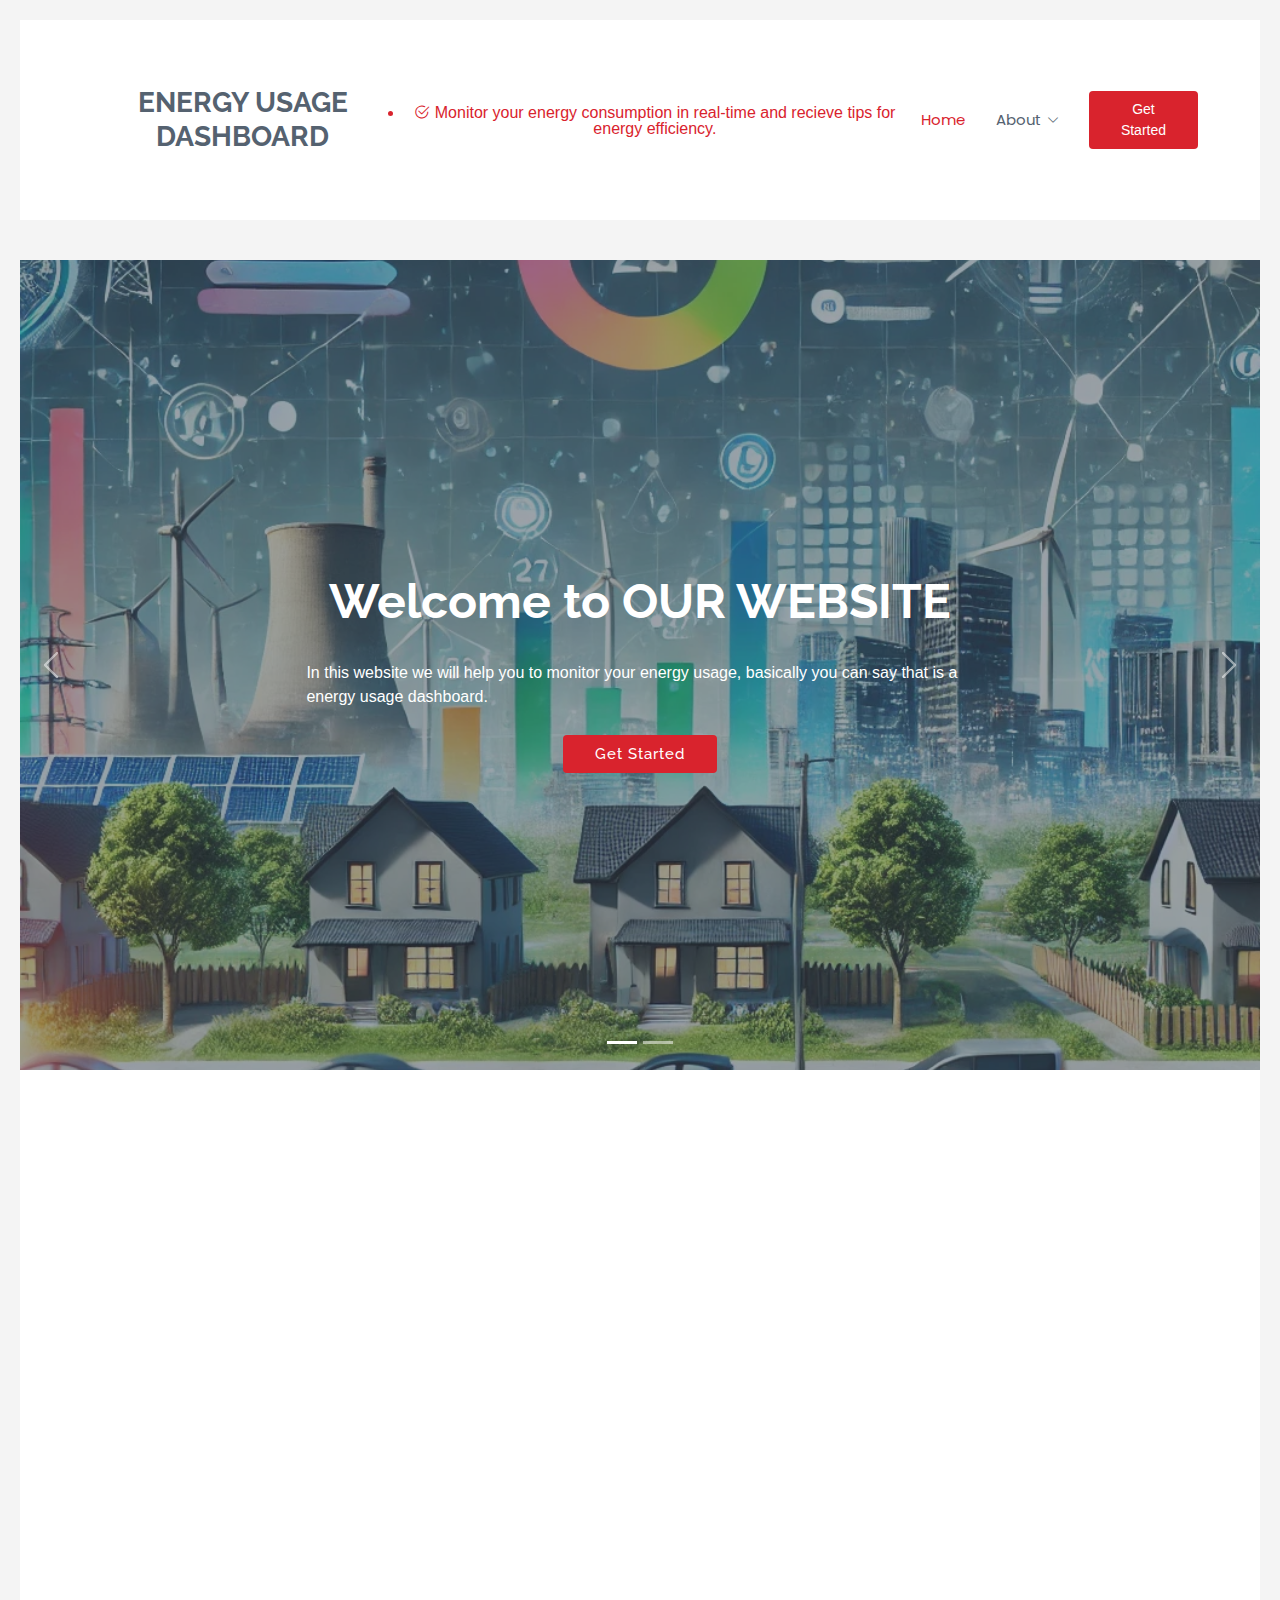
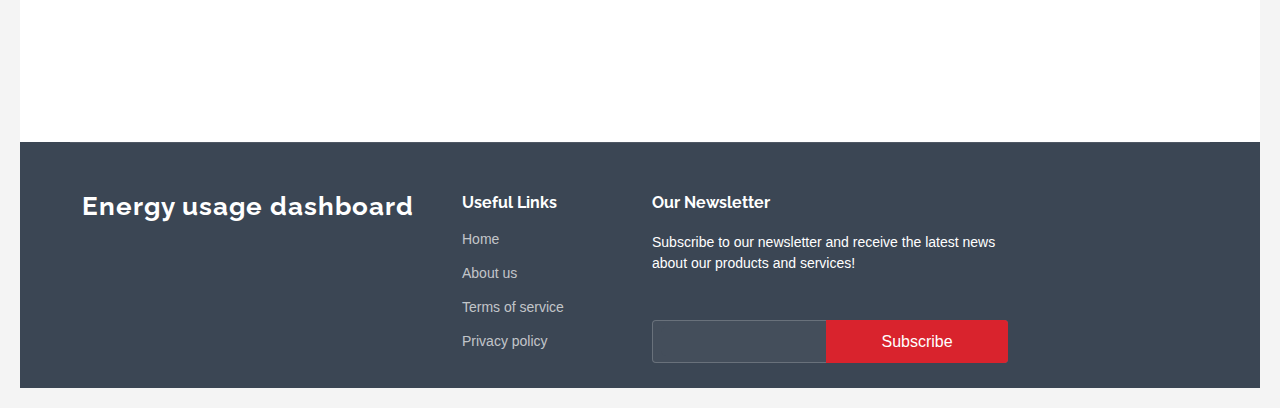
<file: index.html>
<!DOCTYPE html>
<html lang="en">

<head>
  <meta charset="utf-8">
  <meta content="width=device-width, initial-scale=1.0" name="viewport">
  <title>ENERGY USAGE DASHBOARD</title>
  <meta name="description" content="">
  <meta name="keywords" content="">

  <!-- Favicons -->
  <link href="assets/img/favicon.png" rel="icon">
  <link href="assets/img/apple-touch-icon.png" rel="apple-touch-icon">

  <!-- Fonts -->
  <link href="https://fonts.googleapis.com" rel="preconnect">
  <link href="https://fonts.gstatic.com" rel="preconnect" crossorigin>
  <link href="https://fonts.googleapis.com/css2?family=Roboto:ital,wght@0,100;0,300;0,400;0,500;0,700;0,900;1,100;1,300;1,400;1,500;1,700;1,900&family=Poppins:ital,wght@0,100;0,200;0,300;0,400;0,500;0,600;0,700;0,800;0,900;1,100;1,200;1,300;1,400;1,500;1,600;1,700;1,800;1,900&family=Raleway:ital,wght@0,100;0,200;0,300;0,400;0,500;0,600;0,700;0,800;0,900;1,100;1,200;1,300;1,400;1,500;1,600;1,700;1,800;1,900&display=swap" rel="stylesheet">

  <!-- Vendor CSS Files -->
  <link href="assets/vendor/bootstrap/css/bootstrap.min.css" rel="stylesheet">
  <link href="assets/vendor/bootstrap-icons/bootstrap-icons.css" rel="stylesheet">
  <link href="assets/vendor/aos/aos.css" rel="stylesheet">
  <link href="assets/vendor/glightbox/css/glightbox.min.css" rel="stylesheet">
  <link href="assets/vendor/swiper/swiper-bundle.min.css" rel="stylesheet">

  <!-- Main CSS File -->
  <link href="assets/css/main.css" rel="stylesheet">

  <!-- =======================================================
  * Template Name: Sailor
  * Template URL: https://bootstrapmade.com/sailor-free-bootstrap-theme/
  * Updated: Aug 07 2024 with Bootstrap v5.3.3
  * Author: BootstrapMade.com
  * License: https://bootstrapmade.com/license/
  ======================================================== -->
</head>

<body class="index-page">

  <header id="header" class="header d-flex align-items-center sticky-top">
    <div class="container-fluid container-xl position-relative d-flex align-items-center">

      <a href="index.html" class="logo d-flex align-items-center me-auto">
        <!-- Uncomment the line below if you also wish to use an image logo -->
        <!-- <img src="assets/img/logo.png" alt=""> -->
        <h1 class="sitename">ENERGY USAGE DASHBOARD</h1>
        <li><i class="bi bi-check2-circle"></i> <span>Monitor your energy consumption in real-time and recieve tips for energy efficiency.</span></li>
      </a>

      <nav id="navmenu" class="navmenu">
        <ul>
          <li><a href="#hero" class="active">Home</a></li>
          <li class="dropdown"><a href="about.html"><span>About</span> <i class="bi bi-chevron-down toggle-dropdown"></i></a>
            <ul>
             
              <li><a href="contact.html">Contact</a></li>
        </ul>
        <i class="mobile-nav-toggle d-xl-none bi bi-list"></i>
      </nav>

      <a class="btn-getstarted" href="energy.html">Get Started</a>

    </div>
  </header>

  <main class="main">

    <!-- Hero Section -->
    <section id="hero" class="hero section dark-background">

      <div id="hero-carousel" class="carousel slide carousel-fade" data-bs-ride="carousel" data-bs-interval="5000">

        <div class="carousel-item active">
          <img src="assets/img/hero-carousel/hero-carousel-1.jpg" alt="">
          <div class="carousel-container">
            <h2>Welcome to OUR WEBSITE<br></h2>
            <p>In this website we will help you to monitor your energy usage,
              basically you can say that is a energy usage dashboard.</p>
              <a href="energy.html" class="btn-get-started">Get Started</a>
            
          </div>
        </div><!-- End Carousel Item -->

        
       

        <div class="carousel-item">
          <img src="assets/img/hero-carousel/hero-carousel-3.jpg" alt="">
          <div class="carousel-container">
            
            <p>in this website you can measure:</p>
            <a href="energy.html" class="btn-get-started">Get Started</a>
          </div>
        </div><!-- End Carousel Item -->

        <a class="carousel-control-prev" href="#hero-carousel" role="button" data-bs-slide="prev">
          <span class="carousel-control-prev-icon bi bi-chevron-left" aria-hidden="true"></span>
        </a>

        <a class="carousel-control-next" href="#hero-carousel" role="button" data-bs-slide="next">
          <span class="carousel-control-next-icon bi bi-chevron-right" aria-hidden="true"></span>
        </a>

        <ol class="carousel-indicators"></ol>

      </div>

    </section><!-- /Hero Section -->

    <!-- About Section -->
    <section id="about" class="about section">
      
      <!-- Section Title -->
      <div class="container section-title" data-aos="fade-up">
        <h2>About</h2>
        <p>About Us<br></p>
      </div><!-- End Section Title -->

      <div class="container">

        <div class="row gy-4">

          <div class="col-lg-6 content" data-aos="fade-up" data-aos-delay="100">
            <p>
              An energy usage dashboard is a visual tool that displays real-time or historical data about energy consumption in a specific setting, such as a home, building, or facility. Here are some key features and benefits of an energy usage dashboard:
                Overall, an energy usage dashboard is a valuable tool for individuals and organizations looking to manage their energy consumption effectively.
            </p>
            <ul>
              <li><i class="bi bi-check2-circle"></i> <span>Real-Time Monitoring: Displays current energy consumption, allowing users to see how much energy is being used at any given moment.</span></li>
              <li><i class="bi bi-check2-circle"></i> <span>Energy Efficiency: Identifies areas of excessive energy use, helping users make informed decisions to improve efficiency.</span></li>
              <li><i class="bi bi-check2-circle"></i> <span>User Engagement: Engages users in energy management, encouraging them to adopt energy-saving behaviors.</span></li>
              <li><i class="bi bi-check2-circle"></i> <span>Compliance and Reporting: Assists businesses in meeting energy efficiency regulations and reporting requirements.</span></li>
              <li><i class="bi bi-check2-circle"></i> <span>Cost Estimation: Calculates estimated energy costs based on usage and utility rates, helping users understand financial impacts.</span></li>
              
          </div>
          

        </ul>
       

          <div class="col-lg-6" data-aos="fade-up" data-aos-delay="200">
            <p>TO KNOW MORE ABOUT OUR WEBSITE GO TO ABOUT SECTION/READ MORE. </p>
            <a href="about.html" class="read-more"><span>Read More</span><i class="bi bi-arrow-right"></i></a>
          </div>

        </div>

      </div>

    </section><!-- /About Section -->

    

    </section><!-- /Clients Section -->

  <footer id="footer" class="footer dark-background">

    <div class="container footer-top">
      <div class="row gy-4">
        <div class="col-lg-4 col-md-6 footer-about">
          <a href="index.html" class="logo d-flex align-items-center">
            <span class="sitename">Energy usage dashboard</span>
          </a>
          <div class="footer-contact pt-3">
            
          </div>
          
        </div>

        <div class="col-lg-2 col-md-3 footer-links">
          <h4>Useful Links</h4>
          <ul>
            <li><a href="#">Home</a></li>
            <li><a href="#">About us</a></li>
            
            <li><a href="#">Terms of service</a></li>
            <li><a href="#">Privacy policy</a></li>
          </ul>
        </div>

        

        <div class="col-lg-4 col-md-12 footer-newsletter">
          <h4>Our Newsletter</h4>
          <p>Subscribe to our newsletter and receive the latest news about our products and services!</p>
          <form action="forms/newsletter.php" method="post" class="php-email-form">
            <div class="newsletter-form"><input type="email" name="email"><input type="submit" value="Subscribe"></div>
            <div class="loading">Loading</div>
            <div class="error-message"></div>
            <div class="sent-message">Your subscription request has been sent. Thank you!</div>
          </form>
        </div>

      </div>
    </div>

    

  </footer>

  <!-- Scroll Top -->
  <a href="#" id="scroll-top" class="scroll-top d-flex align-items-center justify-content-center"><i class="bi bi-arrow-up-short"></i></a>

  <!-- Preloader -->
  <div id="preloader"></div>

  <!-- Vendor JS Files -->
  <script src="assets/vendor/bootstrap/js/bootstrap.bundle.min.js"></script>
  <script src="assets/vendor/php-email-form/validate.js"></script>
  <script src="assets/vendor/aos/aos.js"></script>
  <script src="assets/vendor/glightbox/js/glightbox.min.js"></script>
  <script src="assets/vendor/imagesloaded/imagesloaded.pkgd.min.js"></script>
  <script src="assets/vendor/isotope-layout/isotope.pkgd.min.js"></script>
  <script src="assets/vendor/purecounter/purecounter_vanilla.js"></script>
  <script src="assets/vendor/waypoints/noframework.waypoints.js"></script>
  <script src="assets/vendor/swiper/swiper-bundle.min.js"></script>

  <!-- Main JS File -->
  <script src="assets/js/main.js"></script>

</body>

</html>
</file>
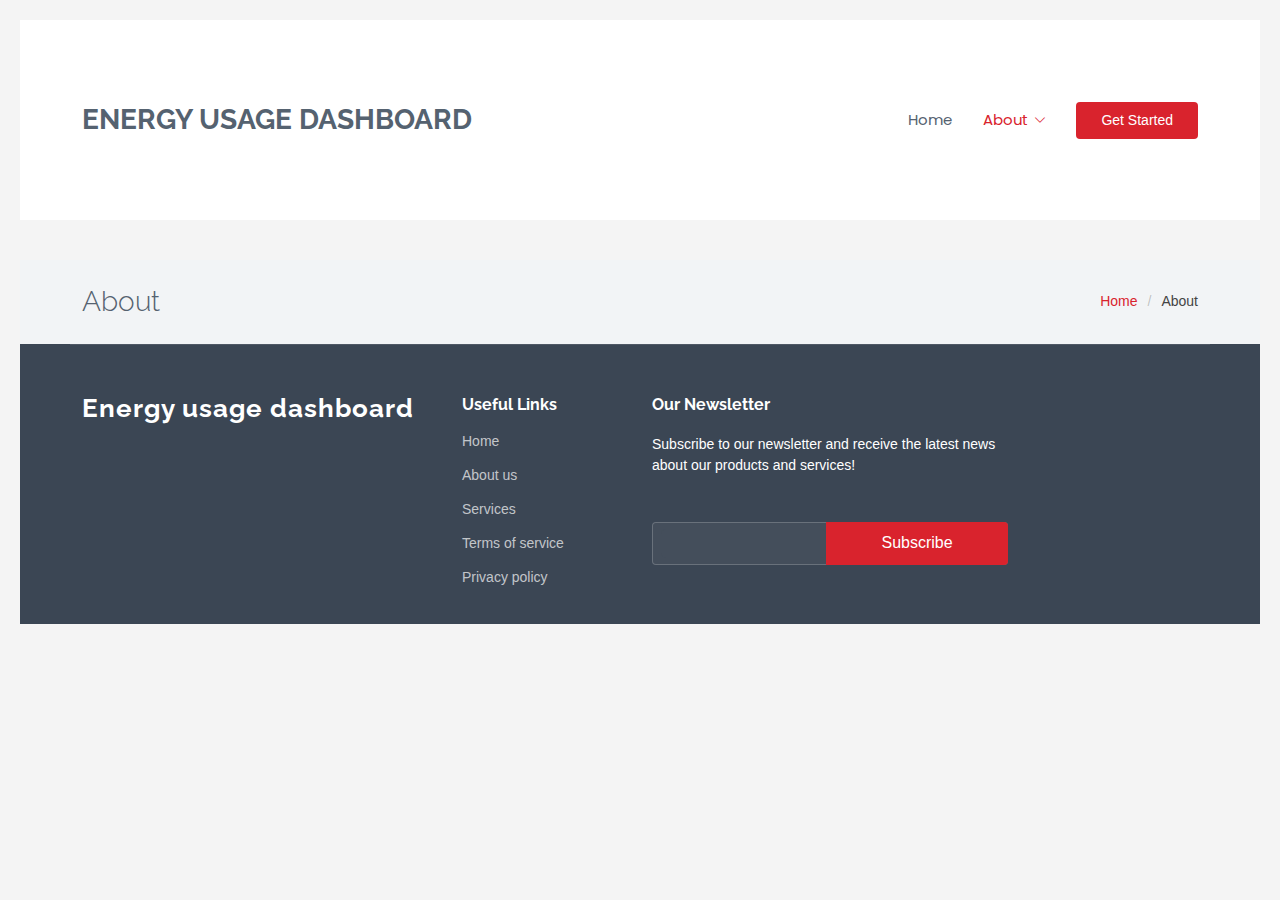
<file: about.html>
<!DOCTYPE html>
<html lang="en">

<head>
  <meta charset="utf-8">
  <meta content="width=device-width, initial-scale=1.0" name="viewport">
  <title>Energy usage dashboard</title>
  <meta name="description" content="">
  <meta name="keywords" content="">

  <!-- Favicons -->
  <link href="assets/img/favicon.png" rel="icon">
  <link href="assets/img/apple-touch-icon.png" rel="apple-touch-icon">

  <!-- Fonts -->
  <link href="https://fonts.googleapis.com" rel="preconnect">
  <link href="https://fonts.gstatic.com" rel="preconnect" crossorigin>
  <link href="https://fonts.googleapis.com/css2?family=Roboto:ital,wght@0,100;0,300;0,400;0,500;0,700;0,900;1,100;1,300;1,400;1,500;1,700;1,900&family=Poppins:ital,wght@0,100;0,200;0,300;0,400;0,500;0,600;0,700;0,800;0,900;1,100;1,200;1,300;1,400;1,500;1,600;1,700;1,800;1,900&family=Raleway:ital,wght@0,100;0,200;0,300;0,400;0,500;0,600;0,700;0,800;0,900;1,100;1,200;1,300;1,400;1,500;1,600;1,700;1,800;1,900&display=swap" rel="stylesheet">

  <!-- Vendor CSS Files -->
  <link href="assets/vendor/bootstrap/css/bootstrap.min.css" rel="stylesheet">
  <link href="assets/vendor/bootstrap-icons/bootstrap-icons.css" rel="stylesheet">
  <link href="assets/vendor/aos/aos.css" rel="stylesheet">
  <link href="assets/vendor/glightbox/css/glightbox.min.css" rel="stylesheet">
  <link href="assets/vendor/swiper/swiper-bundle.min.css" rel="stylesheet">

  <!-- Main CSS File -->
  <link href="assets/css/main.css" rel="stylesheet">

  <!-- =======================================================
  * Template Name: Sailor
  * Template URL: https://bootstrapmade.com/sailor-free-bootstrap-theme/
  * Updated: Aug 07 2024 with Bootstrap v5.3.3
  * Author: BootstrapMade.com
  * License: https://bootstrapmade.com/license/
  ======================================================== -->
</head>

<body class="about-page">

  <header id="header" class="header d-flex align-items-center sticky-top">
    <div class="container-fluid container-xl position-relative d-flex align-items-center">

      <a href="index.html" class="logo d-flex align-items-center me-auto">
        <!-- Uncomment the line below if you also wish to use an image logo -->
        <!-- <img src="assets/img/logo.png" alt=""> -->
        <h1 class="sitename">Energy usage dashboard</h1>
      </a>

      <nav id="navmenu" class="navmenu">
        <ul>
          <li><a href="index.html">Home</a></li>
          <li class="dropdown"><a href="about.html" class="active"><span>About</span> <i class="bi bi-chevron-down toggle-dropdown"></i></a>
            
         
        </ul>
        <i class="mobile-nav-toggle d-xl-none bi bi-list"></i>
      </nav>

      <a class="btn-getstarted" href="energy.html">Get Started</a>

    </div>
  </header>

  <main class="main">

    <!-- Page Title -->
    <div class="page-title light-background">
      <div class="container d-lg-flex justify-content-between align-items-center">
        <h1 class="mb-2 mb-lg-0">About</h1>
        <nav class="breadcrumbs">
          <ol>
            <li><a href="index.html">Home</a></li>
            <li class="current">About</li>
          </ol>
        </nav>
      </div>
    </div><!-- End Page Title -->


          

              



    

          

          

    </section><!-- /Team Section -->

    
  </main>

  <footer id="footer" class="footer dark-background">

    <div class="container footer-top">
      <div class="row gy-4">
        <div class="col-lg-4 col-md-6 footer-about">
          <a href="index.html" class="logo d-flex align-items-center">
            <span class="sitename">Energy usage dashboard</span>
          </a>

        </div>

        <div class="col-lg-2 col-md-3 footer-links">
          <h4>Useful Links</h4>
          <ul>
            <li><a href="#">Home</a></li>
            <li><a href="#">About us</a></li>
            <li><a href="#">Services</a></li>
            <li><a href="#">Terms of service</a></li>
            <li><a href="#">Privacy policy</a></li>
          </ul>
        </div>

        
        <div class="col-lg-4 col-md-12 footer-newsletter">
          <h4>Our Newsletter</h4>
          <p>Subscribe to our newsletter and receive the latest news about our products and services!</p>
          <form action="forms/newsletter.php" method="post" class="php-email-form">
            <div class="newsletter-form"><input type="email" name="email"><input type="submit" value="Subscribe"></div>
            <div class="loading">Loading</div>
            <div class="error-message"></div>
            <div class="sent-message">Your subscription request has been sent. Thank you!</div>
          </form>
        </div>

      </div>
    </div>

    
  </footer>

  <!-- Scroll Top -->
  <a href="#" id="scroll-top" class="scroll-top d-flex align-items-center justify-content-center"><i class="bi bi-arrow-up-short"></i></a>

  <!-- Preloader -->
  <div id="preloader"></div>

  <!-- Vendor JS Files -->
  <script src="assets/vendor/bootstrap/js/bootstrap.bundle.min.js"></script>
  <script src="assets/vendor/php-email-form/validate.js"></script>
  <script src="assets/vendor/aos/aos.js"></script>
  <script src="assets/vendor/glightbox/js/glightbox.min.js"></script>
  <script src="assets/vendor/imagesloaded/imagesloaded.pkgd.min.js"></script>
  <script src="assets/vendor/isotope-layout/isotope.pkgd.min.js"></script>
  <script src="assets/vendor/purecounter/purecounter_vanilla.js"></script>
  <script src="assets/vendor/waypoints/noframework.waypoints.js"></script>
  <script src="assets/vendor/swiper/swiper-bundle.min.js"></script>

  <!-- Main JS File -->
  <script src="assets/js/main.js"></script>

</body>

</html>
</file>
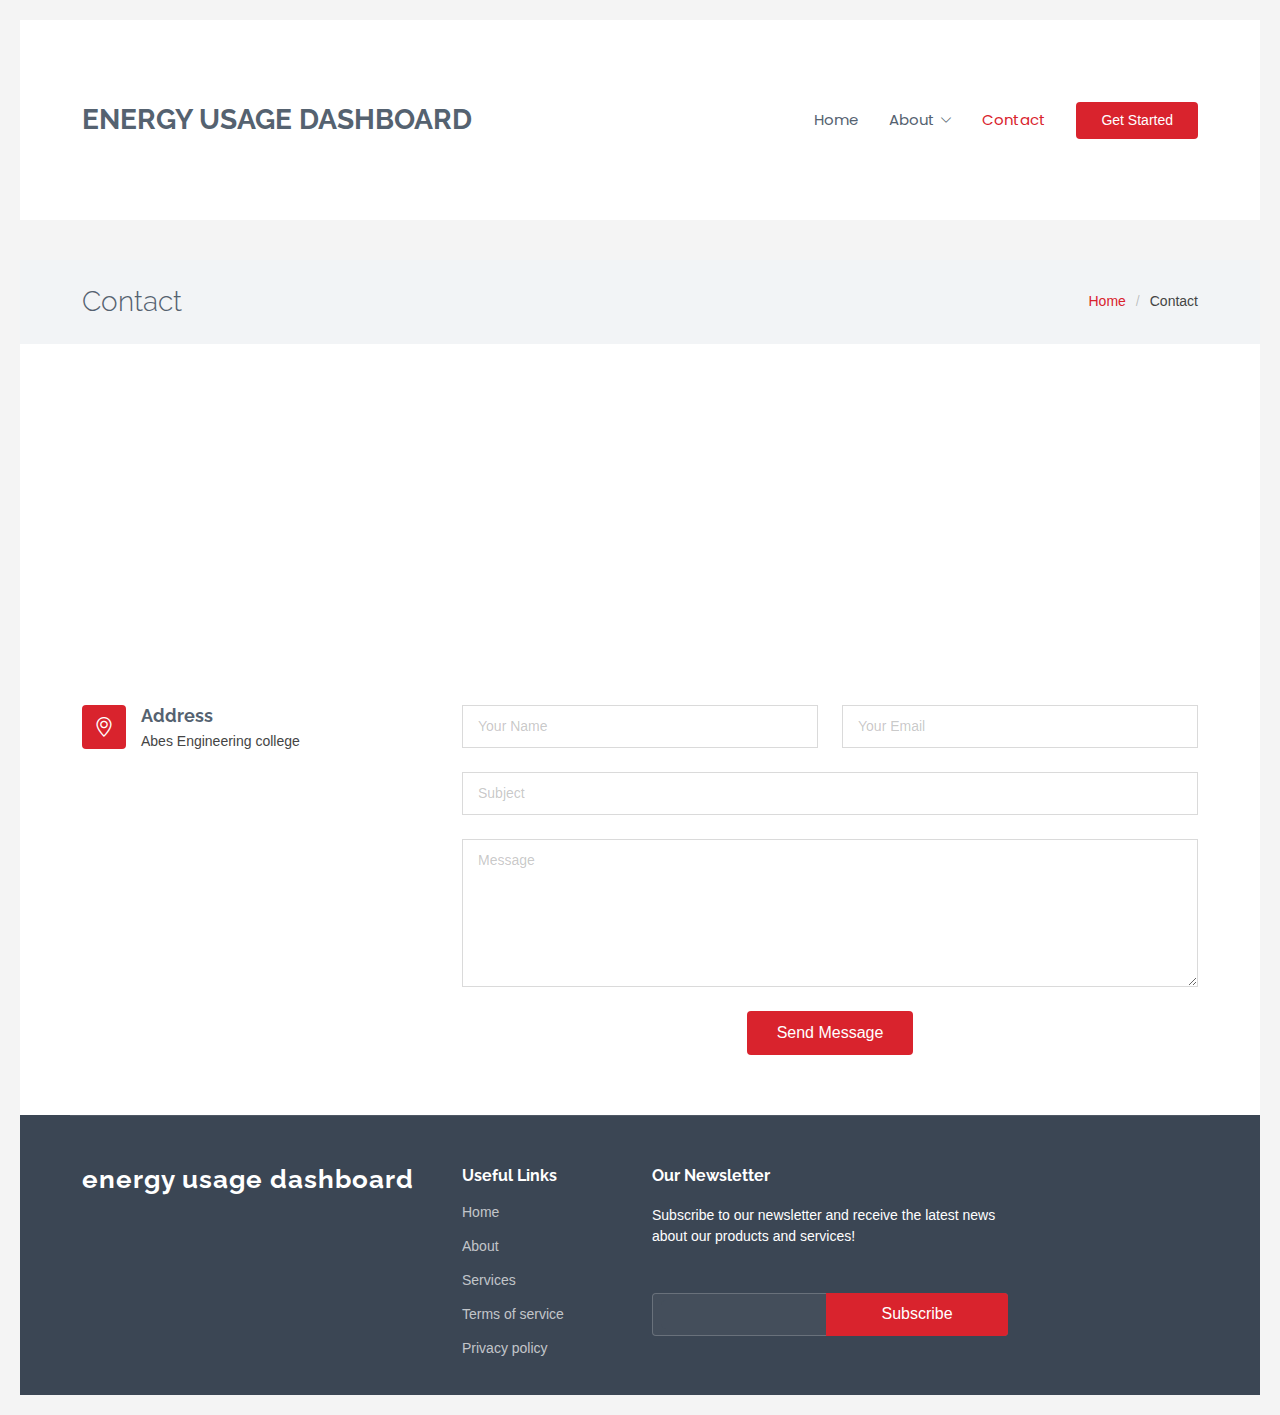
<file: contact.html>
<!DOCTYPE html>
<html lang="en">

<head>
  <meta charset="utf-8">
  <meta content="width=device-width, initial-scale=1.0" name="viewport">
  <title>Energy usage dashboard</title>
  <meta name="description" content="">
  <meta name="keywords" content="">

  <!-- Favicons -->
  <link href="assets/img/favicon.png" rel="icon">
  <link href="assets/img/apple-touch-icon.png" rel="apple-touch-icon">

  <!-- Fonts -->
  <link href="https://fonts.googleapis.com" rel="preconnect">
  <link href="https://fonts.gstatic.com" rel="preconnect" crossorigin>
  <link href="https://fonts.googleapis.com/css2?family=Roboto:ital,wght@0,100;0,300;0,400;0,500;0,700;0,900;1,100;1,300;1,400;1,500;1,700;1,900&family=Poppins:ital,wght@0,100;0,200;0,300;0,400;0,500;0,600;0,700;0,800;0,900;1,100;1,200;1,300;1,400;1,500;1,600;1,700;1,800;1,900&family=Raleway:ital,wght@0,100;0,200;0,300;0,400;0,500;0,600;0,700;0,800;0,900;1,100;1,200;1,300;1,400;1,500;1,600;1,700;1,800;1,900&display=swap" rel="stylesheet">

  <!-- Vendor CSS Files -->
  <link href="assets/vendor/bootstrap/css/bootstrap.min.css" rel="stylesheet">
  <link href="assets/vendor/bootstrap-icons/bootstrap-icons.css" rel="stylesheet">
  <link href="assets/vendor/aos/aos.css" rel="stylesheet">
  <link href="assets/vendor/glightbox/css/glightbox.min.css" rel="stylesheet">
  <link href="assets/vendor/swiper/swiper-bundle.min.css" rel="stylesheet">

  <!-- Main CSS File -->
  <link href="assets/css/main.css" rel="stylesheet">

  <!-- =======================================================
  * Template Name: Sailor
  * Template URL: https://bootstrapmade.com/sailor-free-bootstrap-theme/
  * Updated: Aug 07 2024 with Bootstrap v5.3.3
  * Author: BootstrapMade.com
  * License: https://bootstrapmade.com/license/
  ======================================================== -->
</head>

<body class="contact-page">

  <header id="header" class="header d-flex align-items-center sticky-top">
    <div class="container-fluid container-xl position-relative d-flex align-items-center">

      <a href="index.html" class="logo d-flex align-items-center me-auto">
        <!-- Uncomment the line below if you also wish to use an image logo -->
        <!-- <img src="assets/img/logo.png" alt=""> -->
        <h1 class="sitename">Energy usage dashboard</h1>
      </a>

      <nav id="navmenu" class="navmenu">
        <ul>
          <li><a href="index.html">Home</a></li>
          <li class="dropdown"><a href="about.html"><span>About</span> <i class="bi bi-chevron-down toggle-dropdown"></i></a>
            
          </li>
          
          <li><a href="contact.html" class="active">Contact</a></li>
        </ul>
        <i class="mobile-nav-toggle d-xl-none bi bi-list"></i>
      </nav>

      <a class="btn-getstarted" href="about.html">Get Started</a>

    </div>
  </header>

  <main class="main">

    <!-- Page Title -->
    <div class="page-title light-background">
      <div class="container d-lg-flex justify-content-between align-items-center">
        <h1 class="mb-2 mb-lg-0">Contact</h1>
        <nav class="breadcrumbs">
          <ol>
            <li><a href="index.html">Home</a></li>
            <li class="current">Contact</li>
          </ol>
        </nav>
      </div>
    </div><!-- End Page Title -->

    <!-- Contact Section -->
    <section id="contact" class="contact section">

      <div class="container" data-aos="fade-up" data-aos-delay="100">

        <div class="mb-4" data-aos="fade-up" data-aos-delay="200">
          <iframe style="border:0; width: 100%; height: 270px;" src="https://www.google.com/maps/embed?pb=!1m14!1m8!1m3!1d48389.78314118045!2d-74.006138!3d40.710059!3m2!1i1024!2i768!4f13.1!3m3!1m2!1s0x89c25a22a3bda30d%3A0xb89d1fe6bc499443!2sDowntown%20Conference%20Center!5e0!3m2!1sen!2sus!4v1676961268712!5m2!1sen!2sus" frameborder="0" allowfullscreen="" loading="lazy" referrerpolicy="no-referrer-when-downgrade"></iframe>
        </div><!-- End Google Maps -->

        <div class="row gy-4">

          <div class="col-lg-4">
            <div class="info-item d-flex" data-aos="fade-up" data-aos-delay="300">
              <i class="bi bi-geo-alt flex-shrink-0"></i>
              <div>
                <h3>Address</h3>
                <p>Abes Engineering college</p>
              </div>
            </div><!-- End Info Item -->

            <div class="info-item d-flex" data-aos="fade-up" data-aos-delay="400">
              <i class="bi bi-telephone flex-shrink-0"></i>
              <div>
                <h3>Call Us</h3>
                <p>+1 5589 55488 55</p>
              </div>
            </div><!-- End Info Item -->

            <div class="info-item d-flex" data-aos="fade-up" data-aos-delay="500">
              <i class="bi bi-envelope flex-shrink-0"></i>
              <div>
                <h3>Email Us</h3>
                <p>random@gmail.com</p>
              </div>
            </div><!-- End Info Item -->

          </div>

          <div class="col-lg-8">
            <form action="forms/contact.php" method="post" class="php-email-form" data-aos="fade-up" data-aos-delay="200">
              <div class="row gy-4">

                <div class="col-md-6">
                  <input type="text" name="name" class="form-control" placeholder="Your Name" required="">
                </div>

                <div class="col-md-6 ">
                  <input type="email" class="form-control" name="email" placeholder="Your Email" required="">
                </div>

                <div class="col-md-12">
                  <input type="text" class="form-control" name="subject" placeholder="Subject" required="">
                </div>

                <div class="col-md-12">
                  <textarea class="form-control" name="message" rows="6" placeholder="Message" required=""></textarea>
                </div>

                <div class="col-md-12 text-center">
                  <div class="loading">Loading</div>
                  <div class="error-message"></div>
                  <div class="sent-message">Your message has been sent. Thank you!</div>

                  <button type="submit">Send Message</button>
                </div>

              </div>
            </form>
          </div><!-- End Contact Form -->

        </div>

      </div>

    </section><!-- /Contact Section -->

  </main>

  <footer id="footer" class="footer dark-background">

    <div class="container footer-top">
      <div class="row gy-4">
        <div class="col-lg-4 col-md-6 footer-about">
          <a href="index.html" class="logo d-flex align-items-center">
            <span class="sitename">energy usage dashboard</span>
          </a>
          
          
        </div>

        <div class="col-lg-2 col-md-3 footer-links">
          <h4>Useful Links</h4>
          <ul>
            <li><a href="index.html">Home</a></li>
            <li><a href="about.html">About</a></li>
            <li><a href="#">Services</a></li>
            <li><a href="#">Terms of service</a></li>
            <li><a href="#">Privacy policy</a></li>
          </ul>
        </div>

        

        <div class="col-lg-4 col-md-12 footer-newsletter">
          <h4>Our Newsletter</h4>
          <p>Subscribe to our newsletter and receive the latest news about our products and services!</p>
          <form action="forms/newsletter.php" method="post" class="php-email-form">
            <div class="newsletter-form"><input type="email" name="email"><input type="submit" value="Subscribe"></div>
            <div class="loading">Loading</div>
            <div class="error-message"></div>
            <div class="sent-message">Your subscription request has been sent. Thank you!</div>
          </form>
        </div>

      </div>
    </div>

    

  </footer>

  <!-- Scroll Top -->
  <a href="#" id="scroll-top" class="scroll-top d-flex align-items-center justify-content-center"><i class="bi bi-arrow-up-short"></i></a>

  <!-- Preloader -->
  <div id="preloader"></div>

  <!-- Vendor JS Files -->
  <script src="assets/vendor/bootstrap/js/bootstrap.bundle.min.js"></script>
  <script src="assets/vendor/php-email-form/validate.js"></script>
  <script src="assets/vendor/aos/aos.js"></script>
  <script src="assets/vendor/glightbox/js/glightbox.min.js"></script>
  <script src="assets/vendor/imagesloaded/imagesloaded.pkgd.min.js"></script>
  <script src="assets/vendor/isotope-layout/isotope.pkgd.min.js"></script>
  <script src="assets/vendor/purecounter/purecounter_vanilla.js"></script>
  <script src="assets/vendor/waypoints/noframework.waypoints.js"></script>
  <script src="assets/vendor/swiper/swiper-bundle.min.js"></script>

  <!-- Main JS File -->
  <script src="assets/js/main.js"></script>

</body>

</html>
</file>
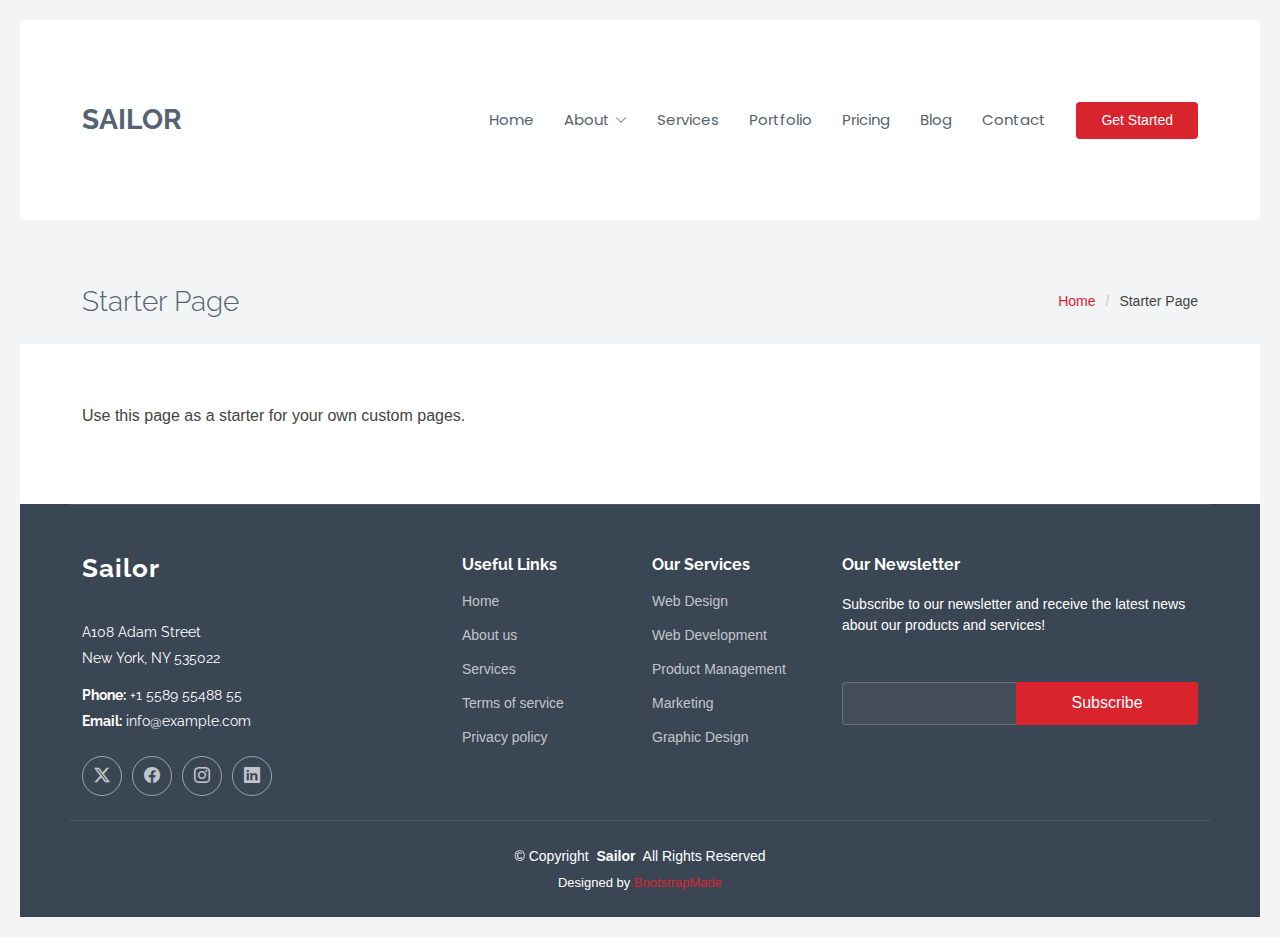
<file: starter-page.html>
<!DOCTYPE html>
<html lang="en">

<head>
  <meta charset="utf-8">
  <meta content="width=device-width, initial-scale=1.0" name="viewport">
  <title>Starter Page - Sailor Bootstrap Template</title>
  <meta name="description" content="">
  <meta name="keywords" content="">

  <!-- Favicons -->
  <link href="assets/img/favicon.png" rel="icon">
  <link href="assets/img/apple-touch-icon.png" rel="apple-touch-icon">

  <!-- Fonts -->
  <link href="https://fonts.googleapis.com" rel="preconnect">
  <link href="https://fonts.gstatic.com" rel="preconnect" crossorigin>
  <link href="https://fonts.googleapis.com/css2?family=Roboto:ital,wght@0,100;0,300;0,400;0,500;0,700;0,900;1,100;1,300;1,400;1,500;1,700;1,900&family=Poppins:ital,wght@0,100;0,200;0,300;0,400;0,500;0,600;0,700;0,800;0,900;1,100;1,200;1,300;1,400;1,500;1,600;1,700;1,800;1,900&family=Raleway:ital,wght@0,100;0,200;0,300;0,400;0,500;0,600;0,700;0,800;0,900;1,100;1,200;1,300;1,400;1,500;1,600;1,700;1,800;1,900&display=swap" rel="stylesheet">

  <!-- Vendor CSS Files -->
  <link href="assets/vendor/bootstrap/css/bootstrap.min.css" rel="stylesheet">
  <link href="assets/vendor/bootstrap-icons/bootstrap-icons.css" rel="stylesheet">
  <link href="assets/vendor/aos/aos.css" rel="stylesheet">
  <link href="assets/vendor/glightbox/css/glightbox.min.css" rel="stylesheet">
  <link href="assets/vendor/swiper/swiper-bundle.min.css" rel="stylesheet">

  <!-- Main CSS File -->
  <link href="assets/css/main.css" rel="stylesheet">

  <!-- =======================================================
  * Template Name: Sailor
  * Template URL: https://bootstrapmade.com/sailor-free-bootstrap-theme/
  * Updated: Aug 07 2024 with Bootstrap v5.3.3
  * Author: BootstrapMade.com
  * License: https://bootstrapmade.com/license/
  ======================================================== -->
</head>

<body class="starter-page-page">

  <header id="header" class="header d-flex align-items-center sticky-top">
    <div class="container-fluid container-xl position-relative d-flex align-items-center">

      <a href="index.html" class="logo d-flex align-items-center me-auto">
        <!-- Uncomment the line below if you also wish to use an image logo -->
        <!-- <img src="assets/img/logo.png" alt=""> -->
        <h1 class="sitename">Sailor</h1>
      </a>

      <nav id="navmenu" class="navmenu">
        <ul>
          <li><a href="#hero">Home</a></li>
          <li class="dropdown"><a href="about.html"><span>About</span> <i class="bi bi-chevron-down toggle-dropdown"></i></a>
            <ul>
              <li><a href="team.html">Team</a></li>
              <li><a href="testimonials.html">Testimonials</a></li>
              <li class="dropdown"><a href="#"><span>Deep Dropdown</span> <i class="bi bi-chevron-down toggle-dropdown"></i></a>
                <ul>
                  <li><a href="#">Deep Dropdown 1</a></li>
                  <li><a href="#">Deep Dropdown 2</a></li>
                  <li><a href="#">Deep Dropdown 3</a></li>
                  <li><a href="#">Deep Dropdown 4</a></li>
                  <li><a href="#">Deep Dropdown 5</a></li>
                </ul>
              </li>
            </ul>
          </li>
          <li><a href="services.html">Services</a></li>
          <li><a href="portfolio.html">Portfolio</a></li>
          <li><a href="pricing.html">Pricing</a></li>
          <li><a href="blog.html">Blog</a></li>
          <li><a href="contact.html">Contact</a></li>
        </ul>
        <i class="mobile-nav-toggle d-xl-none bi bi-list"></i>
      </nav>

      <a class="btn-getstarted" href="about.html">Get Started</a>

    </div>
  </header>

  <main class="main">

    <!-- Page Title -->
    <div class="page-title light-background">
      <div class="container d-lg-flex justify-content-between align-items-center">
        <h1 class="mb-2 mb-lg-0">Starter Page</h1>
        <nav class="breadcrumbs">
          <ol>
            <li><a href="index.html">Home</a></li>
            <li class="current">Starter Page</li>
          </ol>
        </nav>
      </div>
    </div><!-- End Page Title -->

    <!-- Starter Section Section -->
    <section id="starter-section" class="starter-section section">

      <div class="container" data-aos="fade-up">
        <p>Use this page as a starter for your own custom pages.</p>
      </div>

    </section><!-- /Starter Section Section -->

  </main>

  <footer id="footer" class="footer dark-background">

    <div class="container footer-top">
      <div class="row gy-4">
        <div class="col-lg-4 col-md-6 footer-about">
          <a href="index.html" class="logo d-flex align-items-center">
            <span class="sitename">Sailor</span>
          </a>
          <div class="footer-contact pt-3">
            <p>A108 Adam Street</p>
            <p>New York, NY 535022</p>
            <p class="mt-3"><strong>Phone:</strong> <span>+1 5589 55488 55</span></p>
            <p><strong>Email:</strong> <span>info@example.com</span></p>
          </div>
          <div class="social-links d-flex mt-4">
            <a href=""><i class="bi bi-twitter-x"></i></a>
            <a href=""><i class="bi bi-facebook"></i></a>
            <a href=""><i class="bi bi-instagram"></i></a>
            <a href=""><i class="bi bi-linkedin"></i></a>
          </div>
        </div>

        <div class="col-lg-2 col-md-3 footer-links">
          <h4>Useful Links</h4>
          <ul>
            <li><a href="#">Home</a></li>
            <li><a href="#">About us</a></li>
            <li><a href="#">Services</a></li>
            <li><a href="#">Terms of service</a></li>
            <li><a href="#">Privacy policy</a></li>
          </ul>
        </div>

        <div class="col-lg-2 col-md-3 footer-links">
          <h4>Our Services</h4>
          <ul>
            <li><a href="#">Web Design</a></li>
            <li><a href="#">Web Development</a></li>
            <li><a href="#">Product Management</a></li>
            <li><a href="#">Marketing</a></li>
            <li><a href="#">Graphic Design</a></li>
          </ul>
        </div>

        <div class="col-lg-4 col-md-12 footer-newsletter">
          <h4>Our Newsletter</h4>
          <p>Subscribe to our newsletter and receive the latest news about our products and services!</p>
          <form action="forms/newsletter.php" method="post" class="php-email-form">
            <div class="newsletter-form"><input type="email" name="email"><input type="submit" value="Subscribe"></div>
            <div class="loading">Loading</div>
            <div class="error-message"></div>
            <div class="sent-message">Your subscription request has been sent. Thank you!</div>
          </form>
        </div>

      </div>
    </div>

    <div class="container copyright text-center mt-4">
      <p>© <span>Copyright</span> <strong class="px-1 sitename">Sailor</strong> <span>All Rights Reserved</span></p>
      <div class="credits">
        <!-- All the links in the footer should remain intact. -->
        <!-- You can delete the links only if you've purchased the pro version. -->
        <!-- Licensing information: https://bootstrapmade.com/license/ -->
        <!-- Purchase the pro version with working PHP/AJAX contact form: [buy-url] -->
        Designed by <a href="https://bootstrapmade.com/">BootstrapMade</a>
      </div>
    </div>

  </footer>

  <!-- Scroll Top -->
  <a href="#" id="scroll-top" class="scroll-top d-flex align-items-center justify-content-center"><i class="bi bi-arrow-up-short"></i></a>

  <!-- Preloader -->
  <div id="preloader"></div>

  <!-- Vendor JS Files -->
  <script src="assets/vendor/bootstrap/js/bootstrap.bundle.min.js"></script>
  <script src="assets/vendor/php-email-form/validate.js"></script>
  <script src="assets/vendor/aos/aos.js"></script>
  <script src="assets/vendor/glightbox/js/glightbox.min.js"></script>
  <script src="assets/vendor/imagesloaded/imagesloaded.pkgd.min.js"></script>
  <script src="assets/vendor/isotope-layout/isotope.pkgd.min.js"></script>
  <script src="assets/vendor/purecounter/purecounter_vanilla.js"></script>
  <script src="assets/vendor/waypoints/noframework.waypoints.js"></script>
  <script src="assets/vendor/swiper/swiper-bundle.min.js"></script>

  <!-- Main JS File -->
  <script src="assets/js/main.js"></script>

</body>

</html>
</file>
<file: assets/css/main.css>
/**
* Template Name: Sailor
* Template URL: https://bootstrapmade.com/sailor-free-bootstrap-theme/
* Updated: Aug 07 2024 with Bootstrap v5.3.3
* Author: BootstrapMade.com
* License: https://bootstrapmade.com/license/
*/

/*--------------------------------------------------------------
# Font & Color Variables
# Help: https://bootstrapmade.com/color-system/
--------------------------------------------------------------*/
/* Fonts */
:root {
  --default-font: "Roboto",  system-ui, -apple-system, "Segoe UI", Roboto, "Helvetica Neue", Arial, "Noto Sans", "Liberation Sans", sans-serif, "Apple Color Emoji", "Segoe UI Emoji", "Segoe UI Symbol", "Noto Color Emoji";
  --heading-font: "Raleway",  sans-serif;
  --nav-font: "Poppins",  sans-serif;
}

/* Global Colors - The following color variables are used throughout the website. Updating them here will change the color scheme of the entire website */
:root { 
  --background-color: #ffffff; /* Background color for the entire website, including individual sections */
  --default-color: #444444; /* Default color used for the majority of the text content across the entire website */
  --heading-color: #556270; /* Color for headings, subheadings and title throughout the website */
  --accent-color: #d9232d; /* Accent color that represents your brand on the website. It's used for buttons, links, and other elements that need to stand out */
  --surface-color: #ffffff; /* The surface color is used as a background of boxed elements within sections, such as cards, icon boxes, or other elements that require a visual separation from the global background. */
  --contrast-color: #ffffff; /* Contrast color for text, ensuring readability against backgrounds of accent, heading, or default colors. */
}

/* Nav Menu Colors - The following color variables are used specifically for the navigation menu. They are separate from the global colors to allow for more customization options */
:root {
  --nav-color: #556270;  /* The default color of the main navmenu links */
  --nav-hover-color: #d9232d; /* Applied to main navmenu links when they are hovered over or active */
  --nav-mobile-background-color: #ffffff; /* Used as the background color for mobile navigation menu */
  --nav-dropdown-background-color: #ffffff; /* Used as the background color for dropdown items that appear when hovering over primary navigation items */
  --nav-dropdown-color: #556270; /* Used for navigation links of the dropdown items in the navigation menu. */
  --nav-dropdown-hover-color: #d9232d; /* Similar to --nav-hover-color, this color is applied to dropdown navigation links when they are hovered over. */
}

/* Color Presets - These classes override global colors when applied to any section or element, providing reuse of the sam color scheme. */

.light-background {
  --background-color: #f2f4f6;
  --surface-color: #ffffff;
}

.dark-background {
  --background-color: #3b4654;
  --default-color: #ffffff;
  --heading-color: #ffffff;
  --surface-color: #444e5b;
  --contrast-color: #ffffff;
}

/* Smooth scroll */
:root {
  scroll-behavior: smooth;
}

/*--------------------------------------------------------------
# General Styling & Shared Classes
--------------------------------------------------------------*/
body {
  color: var(--default-color);
  background-color: var(--background-color);
  font-family: var(--default-font);
}

a {
  color: var(--accent-color);
  text-decoration: none;
  transition: 0.3s;
}
.header {
  position: relative;
  height: 200px; /* Adjust based on your layout */
  padding: 10px;
}

.header-image {
  position: absolute;
  right: 10px;
  top: 10px;
  max-width: 150px; /* Adjust size as needed */
  height: auto;
}


a:hover {
  color: color-mix(in srgb, var(--accent-color), transparent 25%);
  text-decoration: none;
}

h1,
h2,
h3,
h4,
h5,
h6 {
  color: var(--heading-color);
  font-family: var(--heading-font);
}

/* PHP Email Form Messages
------------------------------*/
.php-email-form .error-message {
  display: none;
  background: #df1529;
  color: #ffffff;
  text-align: left;
  padding: 15px;
  margin-bottom: 24px;
  font-weight: 600;
}

.php-email-form .sent-message {
  display: none;
  color: #ffffff;
  background: #059652;
  text-align: center;
  padding: 15px;
  margin-bottom: 24px;
  font-weight: 600;
}

.php-email-form .loading {
  display: none;
  background: var(--surface-color);
  text-align: center;
  padding: 15px;
  margin-bottom: 24px;
}

.php-email-form .loading:before {
  content: "";
  display: inline-block;
  border-radius: 50%;
  width: 24px;
  height: 24px;
  margin: 0 10px -6px 0;
  border: 3px solid var(--accent-color);
  border-top-color: var(--surface-color);
  animation: php-email-form-loading 1s linear infinite;
}

@keyframes php-email-form-loading {
  0% {
    transform: rotate(0deg);
  }

  100% {
    transform: rotate(360deg);
  }
}

/*--------------------------------------------------------------
# Global Header
--------------------------------------------------------------*/
.header {
  color: var(--default-color);
  background-color: var(--background-color);
  padding: 15px 0;
  transition: all 0.5s;
  z-index: 997;
}

.header .logo {
  line-height: 1;
}

.header .logo img {
  max-height: 36px;
  margin-right: 8px;
}

.header .logo h1 {
  font-size: 28px;
  margin: 0;
  font-weight: 700;
  color: var(--heading-color);
  text-transform: uppercase;
}

.header .btn-getstarted,
.header .btn-getstarted:focus {
  color: var(--contrast-color);
  background: var(--accent-color);
  font-size: 14px;
  padding: 8px 25px;
  margin: 0 0 0 30px;
  border-radius: 4px;
  transition: 0.3s;
}

.header .btn-getstarted:hover,
.header .btn-getstarted:focus:hover {
  color: var(--contrast-color);
  background: color-mix(in srgb, var(--accent-color), transparent 15%);
}

@media (max-width: 1200px) {
  .header .logo {
    order: 1;
  }

  .header .btn-getstarted {
    order: 2;
    margin: 0 15px 0 0;
    padding: 6px 15px;
  }

  .header .navmenu {
    order: 3;
  }
}

.scrolled .header {
  box-shadow: 0px 0 18px rgba(0, 0, 0, 0.1);
}

/*--------------------------------------------------------------
# Navigation Menu
--------------------------------------------------------------*/
/* Navmenu - Desktop */
@media (min-width: 1200px) {
  .navmenu {
    padding: 0;
  }

  .navmenu ul {
    margin: 0;
    padding: 0;
    display: flex;
    list-style: none;
    align-items: center;
  }

  .navmenu li {
    position: relative;
  }

  .navmenu a,
  .navmenu a:focus {
    color: var(--nav-color);
    padding: 18px 15px;
    font-size: 15px;
    font-family: var(--nav-font);
    font-weight: 400;
    display: flex;
    align-items: center;
    justify-content: space-between;
    white-space: nowrap;
    transition: 0.3s;
  }

  .navmenu a i,
  .navmenu a:focus i {
    font-size: 12px;
    line-height: 0;
    margin-left: 5px;
    transition: 0.3s;
  }

  .navmenu li:last-child a {
    padding-right: 0;
  }

  .navmenu li:hover>a,
  .navmenu .active,
  .navmenu .active:focus {
    color: var(--nav-hover-color);
  }

  .navmenu .dropdown ul {
    margin: 0;
    padding: 10px 0;
    background: var(--nav-dropdown-background-color);
    display: block;
    position: absolute;
    visibility: hidden;
    left: 14px;
    top: 130%;
    opacity: 0;
    transition: 0.3s;
    border-radius: 4px;
    z-index: 99;
    box-shadow: 0px 0px 30px rgba(0, 0, 0, 0.1);
  }

  .navmenu .dropdown ul li {
    min-width: 200px;
  }

  .navmenu .dropdown ul a {
    padding: 10px 20px;
    font-size: 15px;
    text-transform: none;
    color: var(--nav-dropdown-color);
  }

  .navmenu .dropdown ul a i {
    font-size: 12px;
  }

  .navmenu .dropdown ul a:hover,
  .navmenu .dropdown ul .active:hover,
  .navmenu .dropdown ul li:hover>a {
    color: var(--nav-dropdown-hover-color);
  }

  .navmenu .dropdown:hover>ul {
    opacity: 1;
    top: 100%;
    visibility: visible;
  }

  .navmenu .dropdown .dropdown ul {
    top: 0;
    left: -90%;
    visibility: hidden;
  }

  .navmenu .dropdown .dropdown:hover>ul {
    opacity: 1;
    top: 0;
    left: -100%;
    visibility: visible;
  }
}

/* Navmenu - Mobile */
@media (max-width: 1199px) {
  .mobile-nav-toggle {
    color: var(--nav-color);
    font-size: 28px;
    line-height: 0;
    margin-right: 10px;
    cursor: pointer;
    transition: color 0.3s;
  }

  .navmenu {
    padding: 0;
    z-index: 9997;
  }

  .navmenu ul {
    display: none;
    list-style: none;
    position: absolute;
    inset: 60px 20px 20px 20px;
    padding: 10px 0;
    margin: 0;
    border-radius: 6px;
    background-color: var(--nav-mobile-background-color);
    overflow-y: auto;
    transition: 0.3s;
    z-index: 9998;
    box-shadow: 0px 0px 30px rgba(0, 0, 0, 0.1);
  }

  .navmenu a,
  .navmenu a:focus {
    color: var(--nav-dropdown-color);
    padding: 10px 20px;
    font-family: var(--nav-font);
    font-size: 17px;
    font-weight: 500;
    display: flex;
    align-items: center;
    justify-content: space-between;
    white-space: nowrap;
    transition: 0.3s;
  }

  .navmenu a i,
  .navmenu a:focus i {
    font-size: 12px;
    line-height: 0;
    margin-left: 5px;
    width: 30px;
    height: 30px;
    display: flex;
    align-items: center;
    justify-content: center;
    border-radius: 50%;
    transition: 0.3s;
    background-color: color-mix(in srgb, var(--accent-color), transparent 90%);
  }

  .navmenu a i:hover,
  .navmenu a:focus i:hover {
    background-color: var(--accent-color);
    color: var(--contrast-color);
  }

  .navmenu a:hover,
  .navmenu .active,
  .navmenu .active:focus {
    color: var(--nav-dropdown-hover-color);
  }

  .navmenu .active i,
  .navmenu .active:focus i {
    background-color: var(--accent-color);
    color: var(--contrast-color);
    transform: rotate(180deg);
  }

  .navmenu .dropdown ul {
    position: static;
    display: none;
    z-index: 99;
    padding: 10px 0;
    margin: 10px 20px;
    background-color: var(--nav-dropdown-background-color);
    border: 1px solid color-mix(in srgb, var(--default-color), transparent 90%);
    box-shadow: none;
    transition: all 0.5s ease-in-out;
  }

  .navmenu .dropdown ul ul {
    background-color: rgba(33, 37, 41, 0.1);
  }

  .navmenu .dropdown>.dropdown-active {
    display: block;
    background-color: rgba(33, 37, 41, 0.03);
  }

  .mobile-nav-active {
    overflow: hidden;
  }

  .mobile-nav-active .mobile-nav-toggle {
    color: #fff;
    position: absolute;
    font-size: 32px;
    top: 15px;
    right: 15px;
    margin-right: 0;
    z-index: 9999;
  }

  .mobile-nav-active .navmenu {
    position: fixed;
    overflow: hidden;
    inset: 0;
    background: rgba(33, 37, 41, 0.8);
    transition: 0.3s;
  }

  .mobile-nav-active .navmenu>ul {
    display: block;
  }
}

/*--------------------------------------------------------------
# Global Footer
--------------------------------------------------------------*/
.footer {
  color: var(--default-color);
  background-color: var(--background-color);
  font-size: 14px;
  position: relative;
}

.footer .footer-top {
  padding-top: 50px;
  border-top: 1px solid color-mix(in srgb, var(--default-color), transparent 90%);
}

.footer .footer-about .logo {
  line-height: 1;
  margin-bottom: 25px;
}

.footer .footer-about .logo img {
  max-height: 40px;
  margin-right: 6px;
}

.footer .footer-about .logo span {
  font-size: 26px;
  font-weight: 700;
  letter-spacing: 1px;
  font-family: var(--heading-font);
  color: var(--heading-color);
}

.footer .footer-about p {
  font-size: 14px;
  font-family: var(--heading-font);
}

.footer .social-links a {
  display: flex;
  align-items: center;
  justify-content: center;
  width: 40px;
  height: 40px;
  border-radius: 50%;
  border: 1px solid color-mix(in srgb, var(--default-color), transparent 50%);
  font-size: 16px;
  color: color-mix(in srgb, var(--default-color), transparent 30%);
  margin-right: 10px;
  transition: 0.3s;
}

.footer .social-links a:hover {
  color: var(--accent-color);
  border-color: var(--accent-color);
}

.footer h4 {
  font-size: 16px;
  font-weight: bold;
  position: relative;
  padding-bottom: 12px;
}

.footer .footer-links {
  margin-bottom: 30px;
}

.footer .footer-links ul {
  list-style: none;
  padding: 0;
  margin: 0;
}

.footer .footer-links ul i {
  padding-right: 2px;
  font-size: 12px;
  line-height: 0;
}

.footer .footer-links ul li {
  padding: 10px 0;
  display: flex;
  align-items: center;
}

.footer .footer-links ul li:first-child {
  padding-top: 0;
}

.footer .footer-links ul a {
  color: color-mix(in srgb, var(--default-color), transparent 30%);
  display: inline-block;
  line-height: 1;
}

.footer .footer-links ul a:hover {
  color: var(--accent-color);
}

.footer .footer-contact p {
  margin-bottom: 5px;
}

.footer .footer-newsletter .newsletter-form {
  margin-top: 30px;
  margin-bottom: 15px;
  padding: 6px 8px;
  position: relative;
  border-radius: 4px;
  border: 1px solid color-mix(in srgb, var(--default-color), transparent 80%);
  display: flex;
  background-color: var(--surface-color);
  transition: 0.3s;
}

.footer .footer-newsletter .newsletter-form:focus-within {
  border-color: var(--accent-color);
}

.footer .footer-newsletter .newsletter-form input[type=email] {
  border: 0;
  padding: 4px;
  width: 100%;
  background-color: var(--surface-color);
  color: var(--default-color);
}

.footer .footer-newsletter .newsletter-form input[type=email]:focus-visible {
  outline: none;
}

.footer .footer-newsletter .newsletter-form input[type=submit] {
  border: 0;
  font-size: 16px;
  padding: 0 20px;
  margin: -7px -9px -7px 0;
  background: var(--accent-color);
  color: var(--contrast-color);
  transition: 0.3s;
  border-radius: 0 4px 4px 0;
}

.footer .footer-newsletter .newsletter-form input[type=submit]:hover {
  background: color-mix(in srgb, var(--accent-color), transparent 20%);
}

.footer .copyright {
  padding: 25px 0;
  border-top: 1px solid color-mix(in srgb, var(--default-color), transparent 90%);
}

.footer .copyright p {
  margin-bottom: 0;
}

.footer .credits {
  margin-top: 6px;
  font-size: 13px;
}

/*--------------------------------------------------------------
# Preloader
--------------------------------------------------------------*/
#preloader {
  position: fixed;
  inset: 0;
  z-index: 999999;
  overflow: hidden;
  background: var(--background-color);
  transition: all 0.6s ease-out;
}

#preloader:before {
  content: "";
  position: fixed;
  top: calc(50% - 30px);
  left: calc(50% - 30px);
  border: 6px solid #ffffff;
  border-color: var(--accent-color) transparent var(--accent-color) transparent;
  border-radius: 50%;
  width: 60px;
  height: 60px;
  animation: animate-preloader 1.5s linear infinite;
}

@keyframes animate-preloader {
  0% {
    transform: rotate(0deg);
  }

  100% {
    transform: rotate(360deg);
  }
}

/*--------------------------------------------------------------
# Scroll Top Button
--------------------------------------------------------------*/
.scroll-top {
  position: fixed;
  visibility: hidden;
  opacity: 0;
  right: 15px;
  bottom: 15px;
  z-index: 99999;
  background-color: var(--accent-color);
  width: 40px;
  height: 40px;
  border-radius: 4px;
  transition: all 0.4s;
}

.scroll-top i {
  font-size: 24px;
  color: var(--contrast-color);
  line-height: 0;
}

.scroll-top:hover {
  background-color: color-mix(in srgb, var(--accent-color), transparent 20%);
  color: var(--contrast-color);
}

.scroll-top.active {
  visibility: visible;
  opacity: 1;
}

/*--------------------------------------------------------------
# Disable aos animation delay on mobile devices
--------------------------------------------------------------*/
@media screen and (max-width: 768px) {
  [data-aos-delay] {
    transition-delay: 0 !important;
  }
}

/*--------------------------------------------------------------
# Global Page Titles & Breadcrumbs
--------------------------------------------------------------*/
.page-title {
  color: var(--default-color);
  background-color: var(--background-color);
  padding: 25px 0;
  position: relative;
}

.page-title h1 {
  font-size: 28px;
  font-weight: 300;
}

.page-title .breadcrumbs ol {
  display: flex;
  flex-wrap: wrap;
  list-style: none;
  padding: 0;
  margin: 0;
  font-size: 14px;
  font-weight: 400;
}

.page-title .breadcrumbs ol li+li {
  padding-left: 10px;
}

.page-title .breadcrumbs ol li+li::before {
  content: "/";
  display: inline-block;
  padding-right: 10px;
  color: color-mix(in srgb, var(--default-color), transparent 70%);
}

/*--------------------------------------------------------------
# Global Sections
--------------------------------------------------------------*/
section,
.section {
  color: var(--default-color);
  background-color: var(--background-color);
  padding: 60px 0;
  scroll-margin-top: 90px;
  overflow: clip;
}

@media (max-width: 1199px) {

  section,
  .section {
    scroll-margin-top: 66px;
  }
}

/*--------------------------------------------------------------
# Global Section Titles
--------------------------------------------------------------*/
.section-title {
  padding-bottom: 60px;
  position: relative;
}

.section-title h2 {
  font-size: 14px;
  font-weight: 500;
  padding: 0;
  line-height: 1px;
  margin: 0;
  letter-spacing: 1.5px;
  text-transform: uppercase;
  color: color-mix(in srgb, var(--default-color), transparent 50%);
  position: relative;
}

.section-title h2::after {
  content: "";
  width: 120px;
  height: 1px;
  display: inline-block;
  background: var(--accent-color);
  margin: 4px 10px;
}

.section-title p {
  color: var(--heading-color);
  margin: 0;
  font-size: 28px;
  font-weight: 700;
  text-transform: uppercase;
  font-family: var(--heading-font);
}

/*--------------------------------------------------------------
# Hero Section
--------------------------------------------------------------*/
.hero {
  padding: 0;
}

.hero .carousel {
  width: 100%;
  min-height: calc(100vh - 90px);
  padding: 0;
  margin: 0;
  background-color: var(--background-color);
  position: relative;
}

@media (max-width: 1200px) {
  .hero .carousel {
    min-height: calc(100vh - 66px);
  }
}

.hero img {
  position: absolute;
  inset: 0;
  display: block;
  width: 100%;
  height: 100%;
  object-fit: cover;
  z-index: 1;
}

.hero .carousel-item {
  position: absolute;
  inset: 0;
  background-size: cover;
  background-position: center;
  background-repeat: no-repeat;
  overflow: hidden;
}

.hero .carousel-item:before {
  content: "";
  background: color-mix(in srgb, var(--background-color), transparent 50%);
  position: absolute;
  inset: 0;
  z-index: 2;
}

.hero .carousel-container {
  position: absolute;
  inset: 90px 64px 64px 64px;
  display: flex;
  justify-content: center;
  align-items: center;
  flex-direction: column;
  z-index: 3;
}

.hero h2 {
  margin-bottom: 30px;
  font-size: 48px;
  font-weight: 700;
  animation: fadeInDown 1s both;
}

@media (max-width: 768px) {
  .hero h2 {
    font-size: 30px;
  }
}

.hero p {
  animation: fadeInDown 1s both 0.2s;
}

@media (min-width: 1024px) {

  .hero h2,
  .hero p {
    max-width: 60%;
  }
}

.hero .btn-get-started {
  color: var(--contrast-color);
  background: var(--accent-color);
  font-family: var(--heading-font);
  font-weight: 500;
  font-size: 15px;
  letter-spacing: 1px;
  display: inline-block;
  padding: 8px 32px;
  border-radius: 4px;
  transition: 0.5s;
  margin: 10px;
  animation: fadeInUp 1s both 0.4s;
}

.hero .btn-get-started:hover {
  background: color-mix(in srgb, var(--accent-color), transparent 20%);
}

.hero .carousel-control-prev,
.hero .carousel-control-next {
  width: 10%;
  transition: 0.3s;
  opacity: 0.5;
}

.hero .carousel-control-prev:focus,
.hero .carousel-control-next:focus {
  opacity: 0.5;
}

.hero .carousel-control-prev:hover,
.hero .carousel-control-next:hover {
  opacity: 0.9;
}

@media (min-width: 1024px) {

  .hero .carousel-control-prev,
  .hero .carousel-control-next {
    width: 5%;
  }
}

.hero .carousel-control-next-icon,
.hero .carousel-control-prev-icon {
  font-size: 32px;
  line-height: 1;
}

.hero .carousel-indicators {
  list-style: none;
}

.hero .carousel-indicators li {
  cursor: pointer;
}

@keyframes fadeInUp {
  from {
    opacity: 0;
    transform: translate3d(0, 100%, 0);
  }

  to {
    opacity: 1;
    transform: translate3d(0, 0, 0);
  }
}

@keyframes fadeInDown {
  from {
    opacity: 0;
    transform: translate3d(0, -100%, 0);
  }

  to {
    opacity: 1;
    transform: translate3d(0, 0, 0);
  }
}

/*--------------------------------------------------------------
# About Section
--------------------------------------------------------------*/
.about ul {
  list-style: none;
  padding: 0;
}

.about ul li {
  padding-bottom: 5px;
  display: flex;
  align-items: center;
}

.about ul i {
  font-size: 20px;
  padding-right: 4px;
  color: var(--accent-color);
}

.about .read-more {
  background: var(--accent-color);
  color: var(--contrast-color);
  font-family: var(--heading-font);
  font-weight: 500;
  font-size: 16px;
  letter-spacing: 1px;
  padding: 10px 28px;
  border-radius: 5px;
  transition: 0.3s;
  display: inline-flex;
  align-items: center;
  justify-content: center;
}

.about .read-more i {
  font-size: 18px;
  margin-left: 5px;
  line-height: 0;
  transition: 0.3s;
}

.about .read-more:hover {
  background: color-mix(in srgb, var(--accent-color), transparent 20%);
}

.about .read-more:hover i {
  transform: translate(5px, 0);
}



/*--------------------------------------------------------------
# About 2 Section
--------------------------------------------------------------*/
.about-2 .about-img {
  position: relative;
  margin: 60px 0 0 60px;
}

.about-2 .about-img:before {
  position: absolute;
  inset: -60px 0 0 -60px;
  content: "";
  background: url("../img/about-bg.png") top left;
  background-repeat: no-repeat;
  z-index: 1;
}

.about-2 .about-img img {
  position: relative;
  z-index: 2;
}

@media (max-width: 575px) {
  .about-2 .about-img {
    margin: 30px 0 0 30px;
  }

  .about-2 .about-img:before {
    inset: -30px 0 0 -30px;
  }
}

.about-2 h3 {
  font-weight: 300;
  font-size: 32px;
  margin-bottom: 20px;
}

@media (max-width: 768px) {
  .about-2 h3 {
    font-size: 28px;
  }
}

.about-2 .nav-pills {
  border-bottom: 1px solid color-mix(in srgb, var(--default-color), transparent 85%);
}

.about-2 .nav-pills li+li {
  margin-left: 40px;
}

.about-2 .nav-link {
  background: none;
  font-size: 18px;
  font-weight: 400;
  color: var(--default-color);
  padding: 12px 0;
  margin-bottom: -2px;
  border-radius: 0;
}

.about-2 .nav-link.active {
  color: var(--accent-color);
  background: none;
  border-bottom: 3px solid var(--accent-color);
}

@media (max-width: 575px) {
  .about-2 .nav-link {
    font-size: 16px;
  }
}

.about-2 .tab-content h4 {
  font-size: 18px;
  margin: 0;
  font-weight: 700;
  color: var(--default-color);
}

.about-2 .tab-content i {
  font-size: 22px;
  line-height: 0;
  margin-right: 8px;
  color: var(--accent-color);
}

/*--------------------------------------------------------------
# Stats Section
--------------------------------------------------------------*/
.stats {
  padding: 10px 0;
}

.stats .stats-item {
  padding: 30px;
  width: 100%;
}

.stats .stats-item span {
  color: var(--heading-color);
  font-size: 48px;
  display: block;
  font-weight: 700;
  margin-bottom: 20px;
  padding-bottom: 20px;
  position: relative;
}

.stats .stats-item span:after {
  content: "";
  position: absolute;
  display: block;
  width: 25px;
  height: 3px;
  background: var(--accent-color);
  left: 0;
  right: 0;
  bottom: 0;
  margin: auto;
}

.stats .stats-item p {
  color: color-mix(in srgb, var(--default-color), transparent 40%);
  padding: 0;
  margin: 0;
  font-family: var(--heading-font);
  font-weight: 500;
}







/*--------------------------------------------------------------
# Comment Form Section
--------------------------------------------------------------*/
.comment-form {
  padding-top: 10px;
}

.comment-form form {
  background-color: var(--surface-color);
  margin-top: 30px;
  padding: 30px;
  box-shadow: 0 4px 16px rgba(0, 0, 0, 0.1);
}

.comment-form form h4 {
  font-weight: bold;
  font-size: 22px;
}

.comment-form form p {
  font-size: 14px;
}

.comment-form form input {
  background-color: var(--surface-color);
  color: var(--default-color);
  border: 1px solid color-mix(in srgb, var(--default-color), transparent 70%);
  font-size: 14px;
  border-radius: 4px;
  padding: 10px 10px;
}

.comment-form form input:focus {
  color: var(--default-color);
  background-color: var(--surface-color);
  box-shadow: none;
  border-color: var(--accent-color);
}

.comment-form form input::placeholder {
  color: color-mix(in srgb, var(--default-color), transparent 50%);
}

.comment-form form textarea {
  background-color: var(--surface-color);
  color: var(--default-color);
  border: 1px solid color-mix(in srgb, var(--default-color), transparent 70%);
  border-radius: 4px;
  padding: 10px 10px;
  font-size: 14px;
  height: 120px;
}

.comment-form form textarea:focus {
  color: var(--default-color);
  box-shadow: none;
  border-color: var(--accent-color);
  background-color: var(--surface-color);
}

.comment-form form textarea::placeholder {
  color: color-mix(in srgb, var(--default-color), transparent 50%);
}

.comment-form form .form-group {
  margin-bottom: 25px;
}

.comment-form form .btn-primary {
  border-radius: 4px;
  padding: 10px 20px;
  border: 0;
  background-color: var(--accent-color);
  color: var(--contrast-color);
}

.comment-form form .btn-primary:hover {
  color: var(--contrast-color);
  background-color: color-mix(in srgb, var(--accent-color), transparent 20%);
}

/*--------------------------------------------------------------
# Contact Section
--------------------------------------------------------------*/
.contact .info-item+.info-item {
  margin-top: 40px;
}

.contact .info-item i {
  color: var(--contrast-color);
  background: var(--accent-color);
  font-size: 20px;
  width: 44px;
  height: 44px;
  display: flex;
  justify-content: center;
  align-items: center;
  border-radius: 4px;
  transition: all 0.3s ease-in-out;
  margin-right: 15px;
}

.contact .info-item h3 {
  padding: 0;
  font-size: 18px;
  font-weight: 700;
  margin-bottom: 5px;
}

.contact .info-item p {
  padding: 0;
  margin-bottom: 0;
  font-size: 14px;
}

.contact .php-email-form {
  height: 100%;
}

.contact .php-email-form input[type=text],
.contact .php-email-form input[type=email],
.contact .php-email-form textarea {
  font-size: 14px;
  padding: 10px 15px;
  box-shadow: none;
  border-radius: 0;
  color: var(--default-color);
  background-color: color-mix(in srgb, var(--background-color), transparent 50%);
  border-color: color-mix(in srgb, var(--default-color), transparent 80%);
}

.contact .php-email-form input[type=text]:focus,
.contact .php-email-form input[type=email]:focus,
.contact .php-email-form textarea:focus {
  border-color: var(--accent-color);
}

.contact .php-email-form input[type=text]::placeholder,
.contact .php-email-form input[type=email]::placeholder,
.contact .php-email-form textarea::placeholder {
  color: color-mix(in srgb, var(--default-color), transparent 70%);
}

.contact .php-email-form button[type=submit] {
  color: var(--contrast-color);
  background: var(--accent-color);
  border: 0;
  padding: 10px 30px;
  transition: 0.4s;
  border-radius: 4px;
}

.contact .php-email-form button[type=submit]:hover {
  background: color-mix(in srgb, var(--accent-color), transparent 20%);
}

/*--------------------------------------------------------------
# Starter Section Section
--------------------------------------------------------------*/
.starter-section {
  /* Add your styles here */
}

/*--------------------------------------------------------------
# Widgets
--------------------------------------------------------------*/
.widgets-container {
  background-color: var(--surface-color);
  padding: 30px;
  margin: 60px 0 30px 0;
  box-shadow: 0 4px 16px rgba(0, 0, 0, 0.1);
}

.widget-title {
  color: var(--heading-color);
  font-size: 20px;
  font-weight: 700;
  padding: 0;
  margin: 0 0 20px 0;
}

.widget-item {
  margin-bottom: 40px;
}

.widget-item:last-child {
  margin-bottom: 0;
}

.search-widget form {
  background: var(--background-color);
  border: 1px solid color-mix(in srgb, var(--default-color), transparent 70%);
  padding: 3px 10px;
  position: relative;
  transition: 0.3s;
}

.search-widget form input[type=text] {
  border: 0;
  padding: 4px;
  border-radius: 4px;
  width: calc(100% - 40px);
  background-color: var(--background-color);
  color: var(--default-color);
}

.search-widget form input[type=text]:focus {
  outline: none;
}

.search-widget form button {
  background: var(--accent-color);
  color: var(--contrast-color);
  position: absolute;
  top: 0;
  right: 0;
  bottom: 0;
  border: 0;
  font-size: 16px;
  padding: 0 15px;
  margin: -1px;
  transition: 0.3s;
  border-radius: 0 4px 4px 0;
  line-height: 0;
}

.search-widget form button i {
  line-height: 0;
}

.search-widget form button:hover {
  background: color-mix(in srgb, var(--accent-color), transparent 20%);
}

.search-widget form:is(:focus-within) {
  border-color: var(--accent-color);
}

.categories-widget ul {
  list-style: none;
  padding: 0;
  margin: 0;
}

.categories-widget ul li {
  padding-bottom: 10px;
}

.categories-widget ul li:last-child {
  padding-bottom: 0;
}

.categories-widget ul a {
  color: color-mix(in srgb, var(--default-color), transparent 20%);
  transition: 0.3s;
}

.categories-widget ul a:hover {
  color: var(--accent-color);
}

.categories-widget ul a span {
  padding-left: 5px;
  color: color-mix(in srgb, var(--default-color), transparent 50%);
  font-size: 14px;
}

.recent-posts-widget .post-item {
  display: flex;
  margin-bottom: 15px;
}

.recent-posts-widget .post-item:last-child {
  margin-bottom: 0;
}

.recent-posts-widget .post-item img {
  width: 80px;
  margin-right: 15px;
}

.recent-posts-widget .post-item h4 {
  font-size: 15px;
  font-weight: bold;
  margin-bottom: 5px;
}

.recent-posts-widget .post-item h4 a {
  color: var(--default-color);
  transition: 0.3s;
}

.recent-posts-widget .post-item h4 a:hover {
  color: var(--accent-color);
}

.recent-posts-widget .post-item time {
  display: block;
  font-style: italic;
  font-size: 14px;
  color: color-mix(in srgb, var(--default-color), transparent 50%);
}

.tags-widget ul {
  list-style: none;
  padding: 0;
  margin: 0;
}

.tags-widget ul li {
  display: inline-block;
}

.tags-widget ul a {
  color: color-mix(in srgb, var(--default-color), transparent 30%);
  font-size: 14px;
  padding: 6px 14px;
  margin: 0 6px 8px 0;
  border: 1px solid color-mix(in srgb, var(--default-color), transparent 60%);
  display: inline-block;
  transition: 0.3s;
}

.tags-widget ul a:hover {
  background: var(--accent-color);
  color: var(--contrast-color);
  border: 1px solid var(--accent-color);
}

.tags-widget ul a span {
  padding-left: 5px;
  color: color-mix(in srgb, var(--default-color), transparent 60%);
  font-size: 14px;
}


/* energy .html ki css hai */

/* Reset */
* {
  margin: 0;
  padding: 0;
  box-sizing: border-box;
}

body {
  font-family: 'Arial', sans-serif;
  background-color: #f4f4f4;
  color: #333;
  padding: 20px;
}


header {
  text-align: center;
  margin-bottom: 40px;
  animation: fadeInDown 1.5s ease;
}

header h1 {
  font-size: 3rem;
  color: #2c3e50;
  margin-bottom: 10px;
}

header p {
  font-size: 1.2rem;
  color: #7f8c8d;
}


#dashboard .container {
  display: flex;
  flex-wrap: wrap;
  gap: 30px;
  justify-content: space-between;
}

.form-container,
.logs-container,
.chart-container,
.total-usage-container {
  background-color: #fff;
  padding: 20px;
  border-radius: 10px;
  box-shadow: 0 4px 15px rgba(0, 0, 0, 0.1);
  flex: 1 1 300px;
  animation: fadeInUp 1.5s ease;
}


form {
  display: flex;
  flex-direction: column;
}

.form-group {
  margin-bottom: 20px;
}

.form-group label {
  font-weight: bold;
  margin-bottom: 5px;
  display: block;
}

form input,
form select {
  padding: 10px;
  border-radius: 5px;
  border: 1px solid #ccc;
  width: 100%;
}

button {
  padding: 10px;
  border: none;
  border-radius: 5px;
  background-color: #3498db;
  color: white;
  font-size: 1rem;
  cursor: pointer;
  transition: background-color 0.3s;
}

button:hover {
  background-color: #2980b9;
}


#energy-logs p {
  margin-bottom: 10px;
  color: #16a085;
  font-size: 1.1rem;
}


.chart-container canvas {
  max-width: 100%;
}


#total-usage {
  font-size: 1.8rem;
  font-weight: bold;
  color: #e74c3c;
  text-align: center;
  margin-top: 20px;
}


#tips {
  margin-top: 40px;
  text-align: center;
}

#tips h2 {
  font-size: 2.5rem;
  color: #27ae60;
  margin-bottom: 20px;
}

#tips-container ul {
  list-style-type: none;
}

#tips-container ul li {
  background-color: #ecf0f1;
  margin-bottom: 10px;
  padding: 15px;
  font-size: 1.2rem;
  color: #2c3e50;
  border-radius: 5px;
  box-shadow: 0px 4px 10px rgba(0, 0, 0, 0.1);
}


@keyframes fadeInDown {
  from {
      opacity: 0;
      transform: translateY(-20px);
  }
  to {
      opacity: 1;
      transform: translateY(0);
  }
}

@keyframes fadeInUp {
  from {
      opacity: 0;
      transform: translateY(20px);
  }
  to {
      opacity: 1;
      transform: translateY(0);
  }
}
</file>
